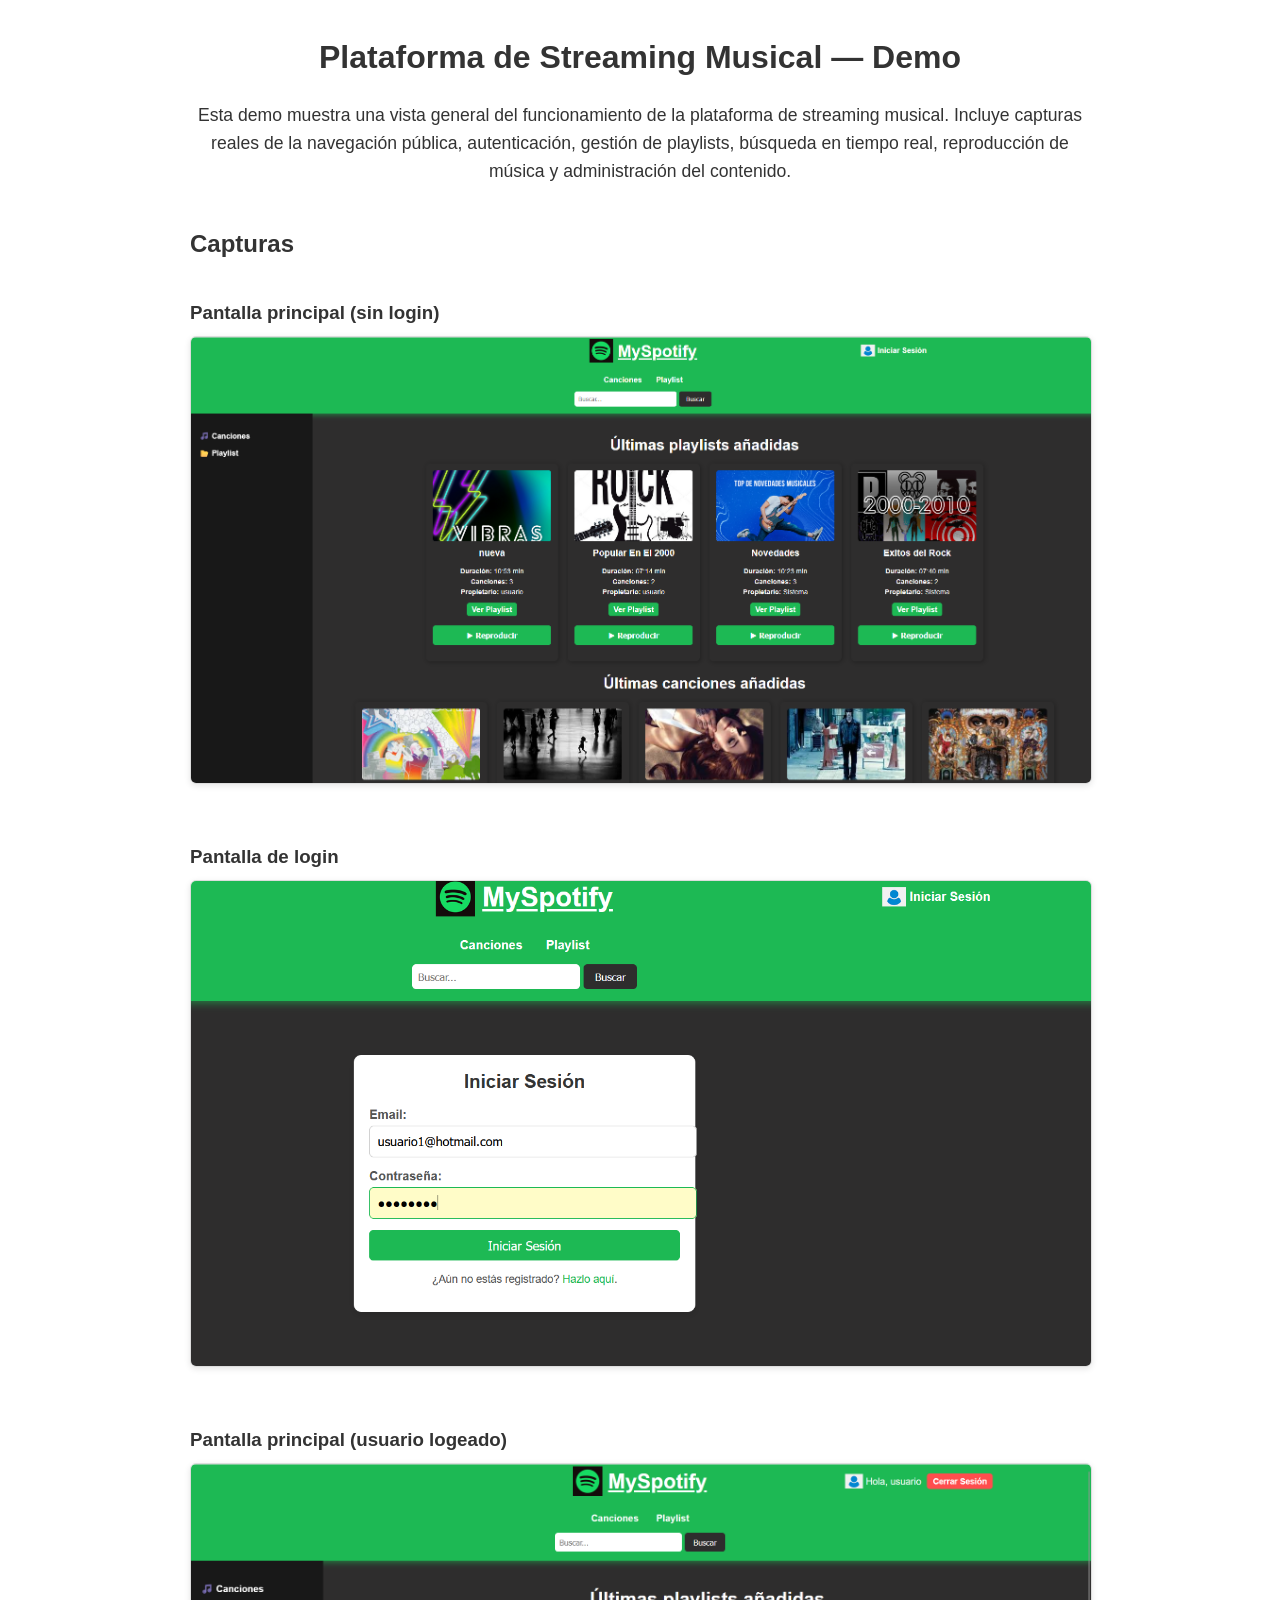
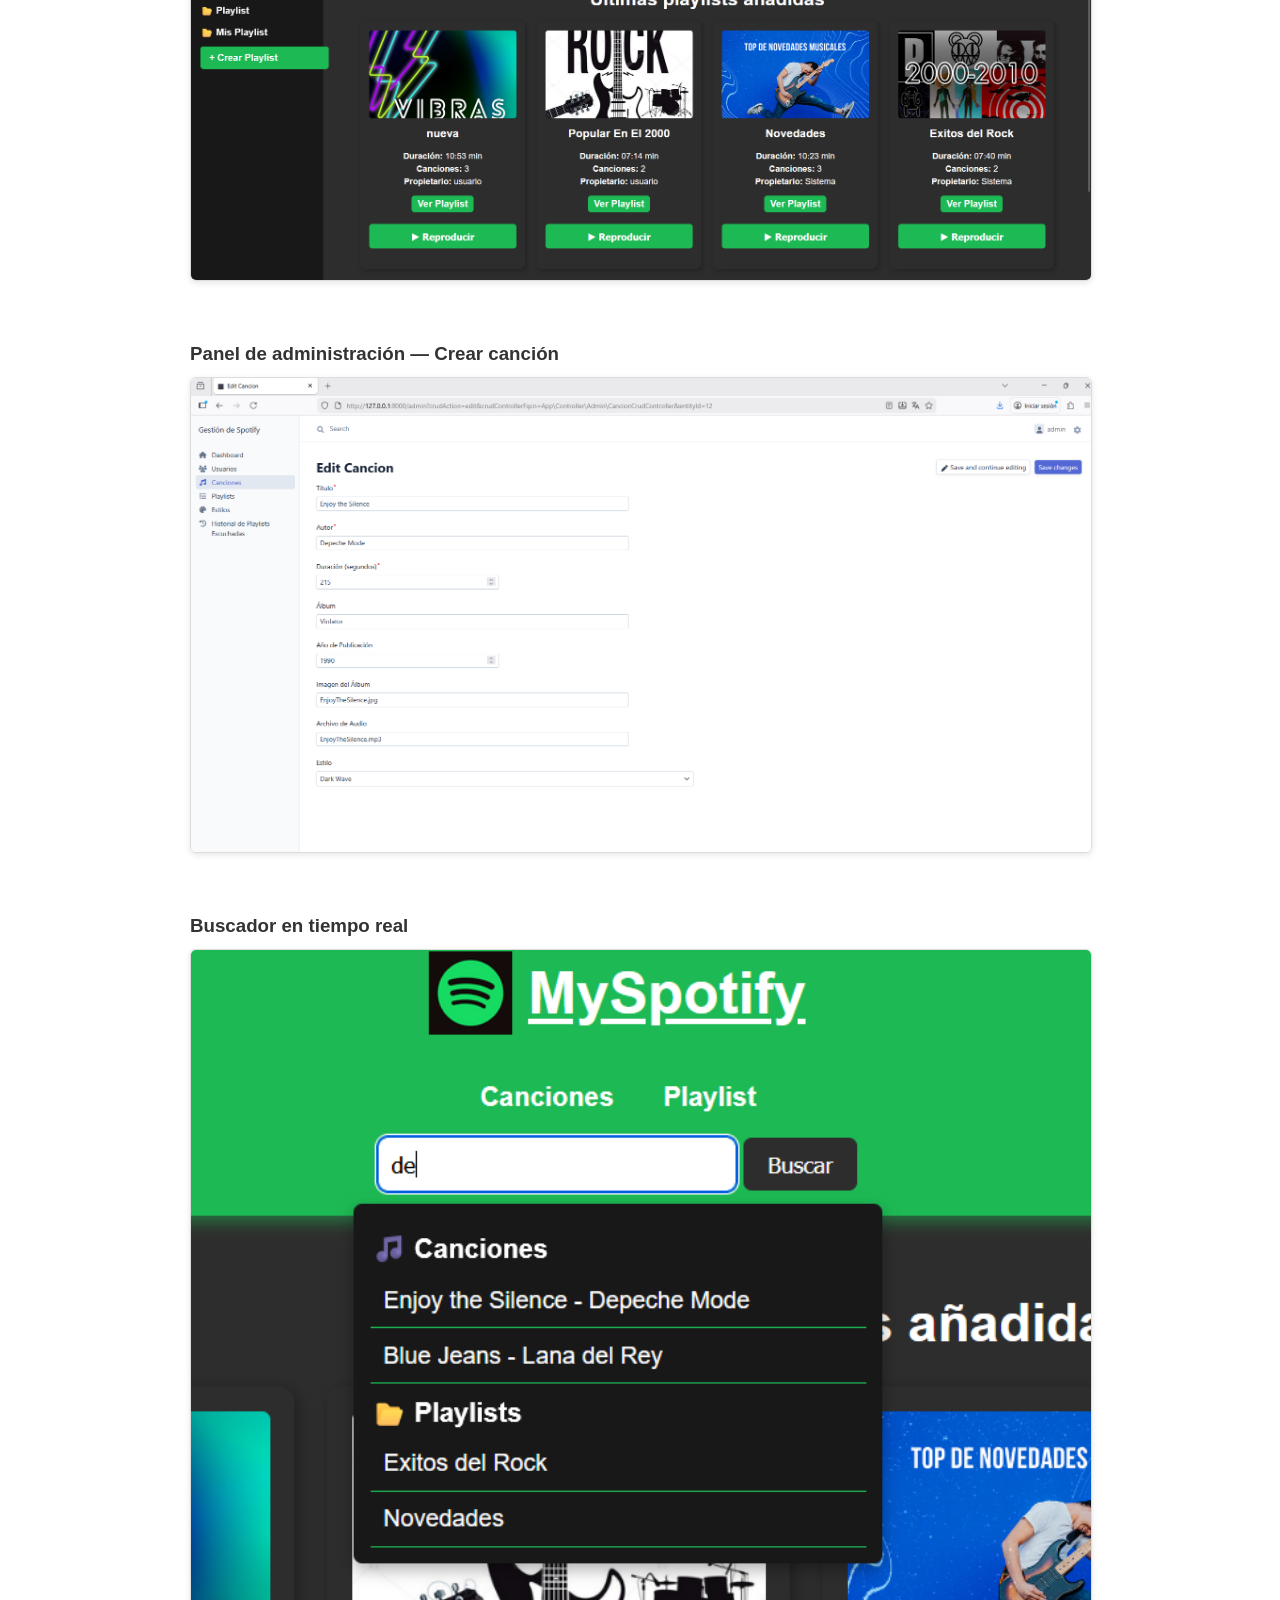
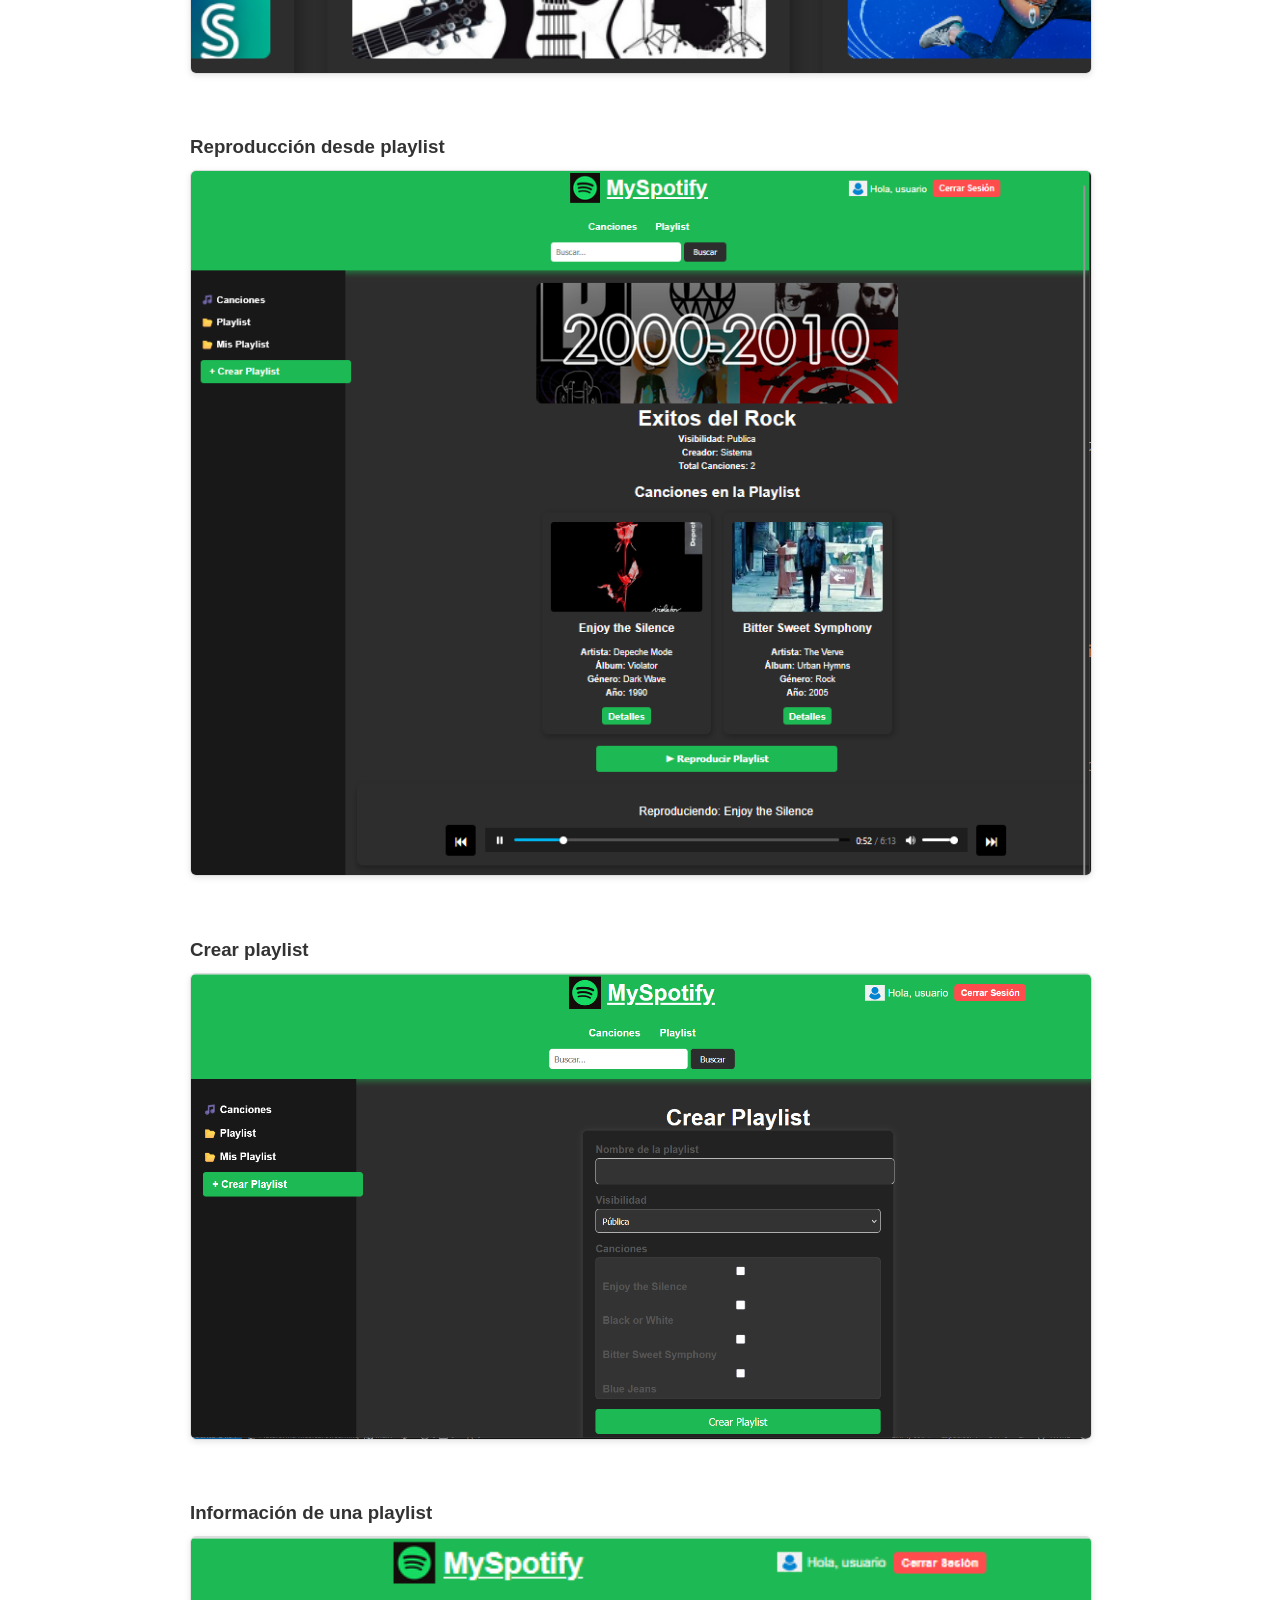
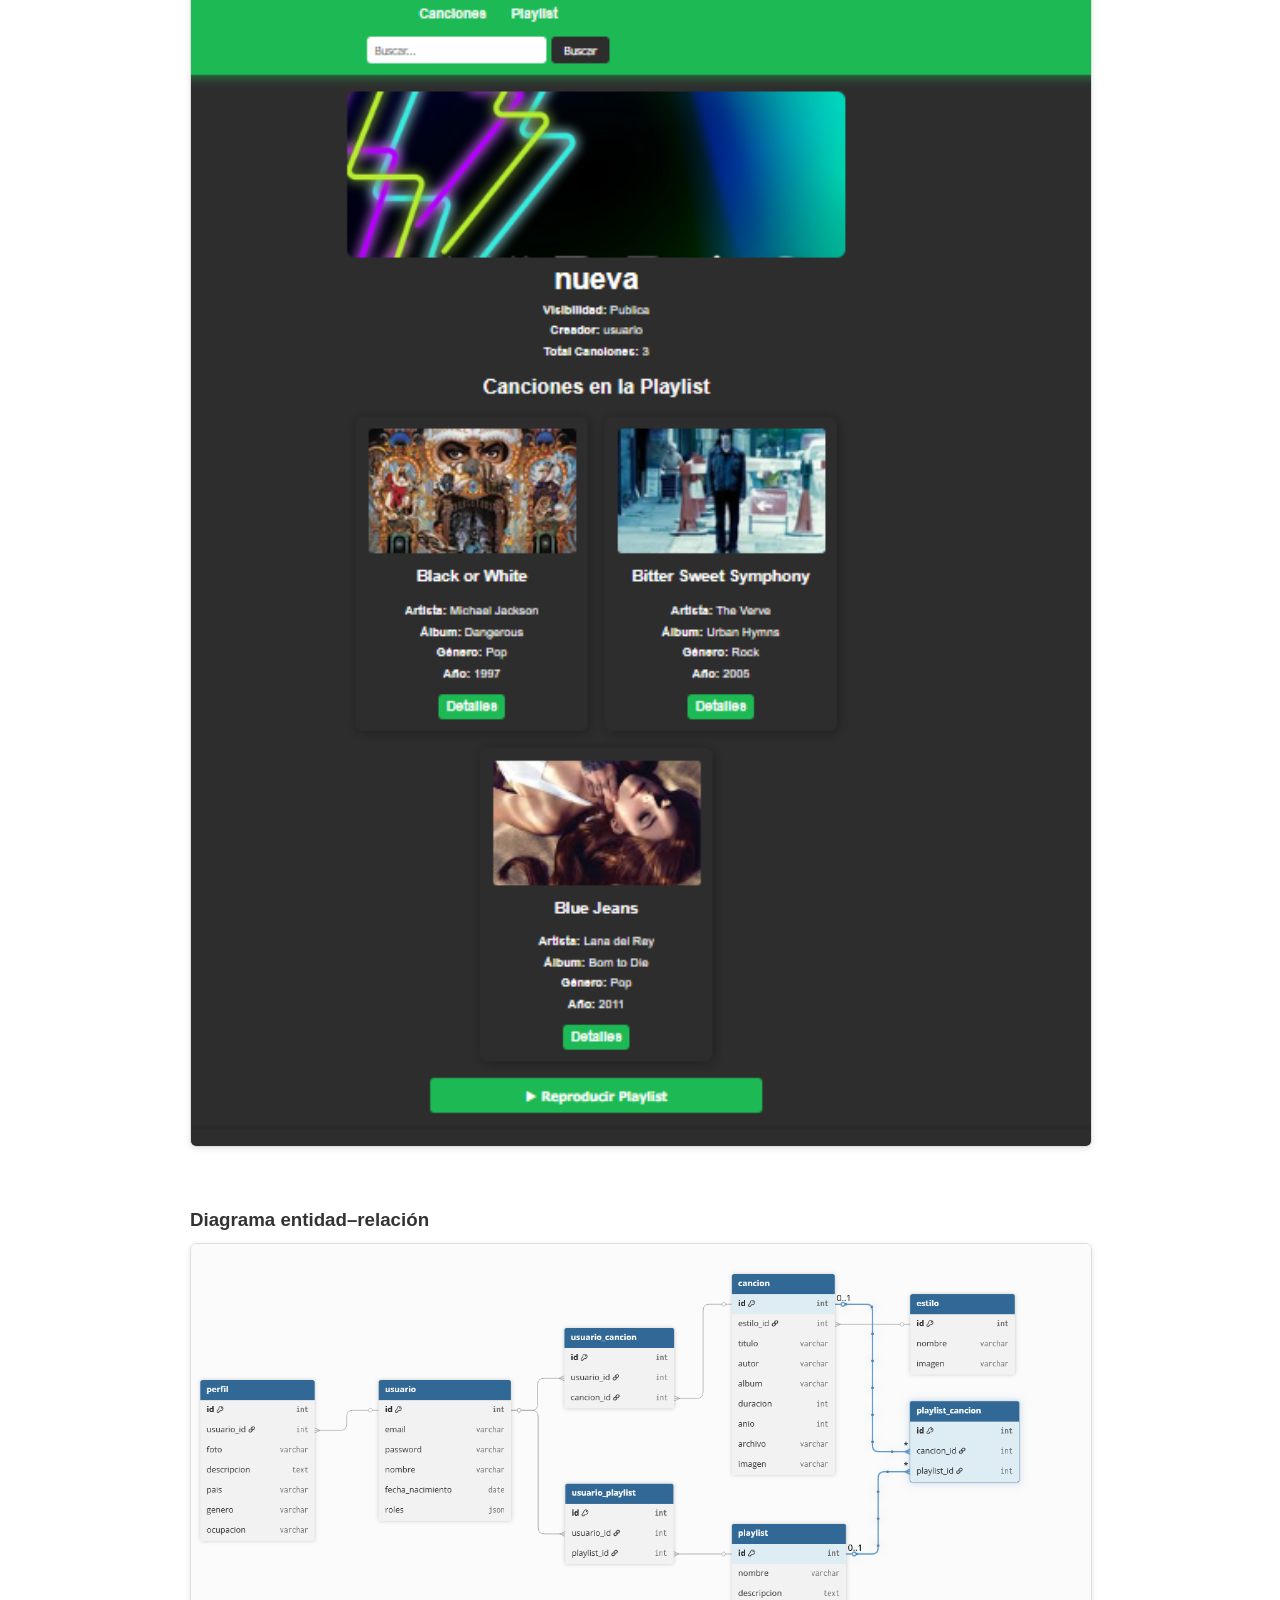
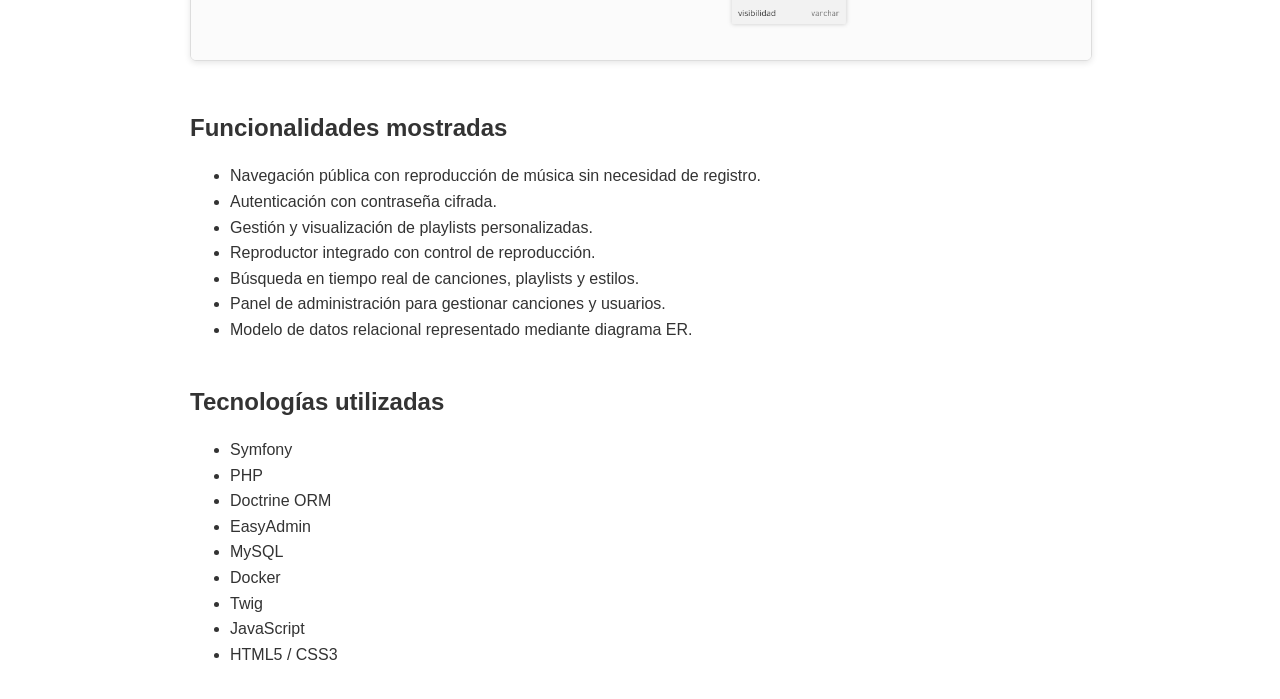
<file: docs/demo/index.html>
<!DOCTYPE html>
<html lang="es">
<head>
    <meta charset="UTF-8">
    <title>Demo — Plataforma de Streaming Musical</title>
    <link rel="stylesheet" href="style.css">
</head>
<body>

    <h1>Plataforma de Streaming Musical — Demo</h1>

    <p class="intro">
        Esta demo muestra una vista general del funcionamiento de la plataforma de streaming musical.
        Incluye capturas reales de la navegación pública, autenticación, gestión de playlists,
        búsqueda en tiempo real, reproducción de música y administración del contenido.
    </p>

    <h2>Capturas</h2>

    <div class="gallery">

        <div class="item">
            <h3>Pantalla principal (sin login)</h3>
            <img src="capturas/home_public.png" alt="Pantalla principal sin login">
        </div>

        <div class="item">
            <h3>Pantalla de login</h3>
            <img src="capturas/login.png" alt="Pantalla de login">
        </div>

        <div class="item">
            <h3>Pantalla principal (usuario logeado)</h3>
            <img src="capturas/home_user.png" alt="Pantalla principal usuario logeado">
        </div>

        <div class="item">
            <h3>Panel de administración — Crear canción</h3>
            <img src="capturas/admin_crear_cancion.png" alt="Crear canción en EasyAdmin">
        </div>

        <div class="item">
            <h3>Buscador en tiempo real</h3>
            <img src="capturas/buscador_a.png" alt="Buscador en tiempo real con la letra A">
        </div>

        <div class="item">
            <h3>Reproducción desde playlist</h3>
            <img src="capturas/reproductor_playlist.png" alt="Reproductor reproduciendo una playlist">
        </div>

        <div class="item">
            <h3>Crear playlist</h3>
            <img src="capturas/crear_playlist.png" alt="Formulario de creación de playlist">
        </div>

        <div class="item">
            <h3>Información de una playlist</h3>
            <img src="capturas/info_playlist.png" alt="Detalle de una playlist">
        </div>

        <div class="item">
            <h3>Diagrama entidad–relación</h3>
            <img src="capturas/diagrama_er.png" alt="Diagrama ER del sistema">
        </div>

    </div>

    <h2>Funcionalidades mostradas</h2>
    <ul>
        <li>Navegación pública con reproducción de música sin necesidad de registro.</li>
        <li>Autenticación con contraseña cifrada.</li>
        <li>Gestión y visualización de playlists personalizadas.</li>
        <li>Reproductor integrado con control de reproducción.</li>
        <li>Búsqueda en tiempo real de canciones, playlists y estilos.</li>
        <li>Panel de administración para gestionar canciones y usuarios.</li>
        <li>Modelo de datos relacional representado mediante diagrama ER.</li>
    </ul>

    <h2>Tecnologías utilizadas</h2>
    <ul>
        <li>Symfony</li>
        <li>PHP</li>
        <li>Doctrine ORM</li>
        <li>EasyAdmin</li>
        <li>MySQL</li>
        <li>Docker</li>
        <li>Twig</li>
        <li>JavaScript</li>
        <li>HTML5 / CSS3</li>
    </ul>

</body>
</html>
</file>
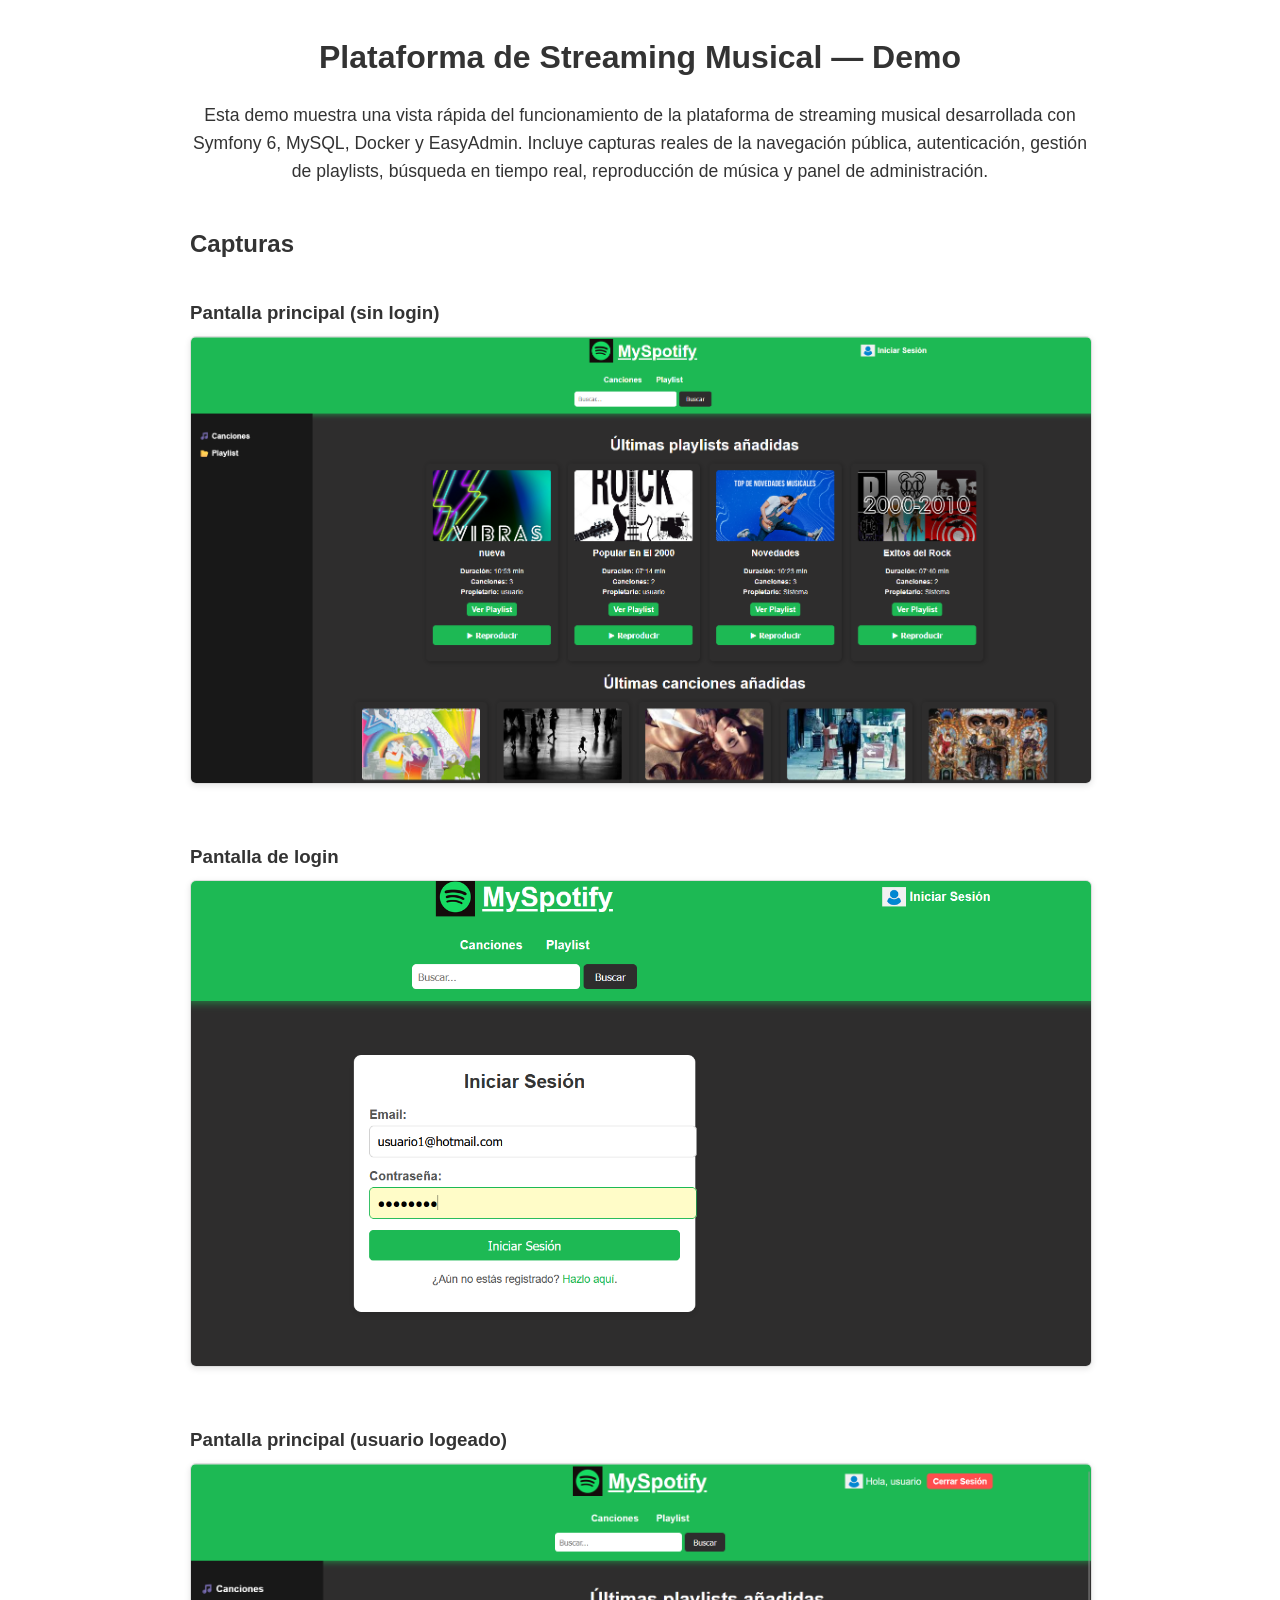
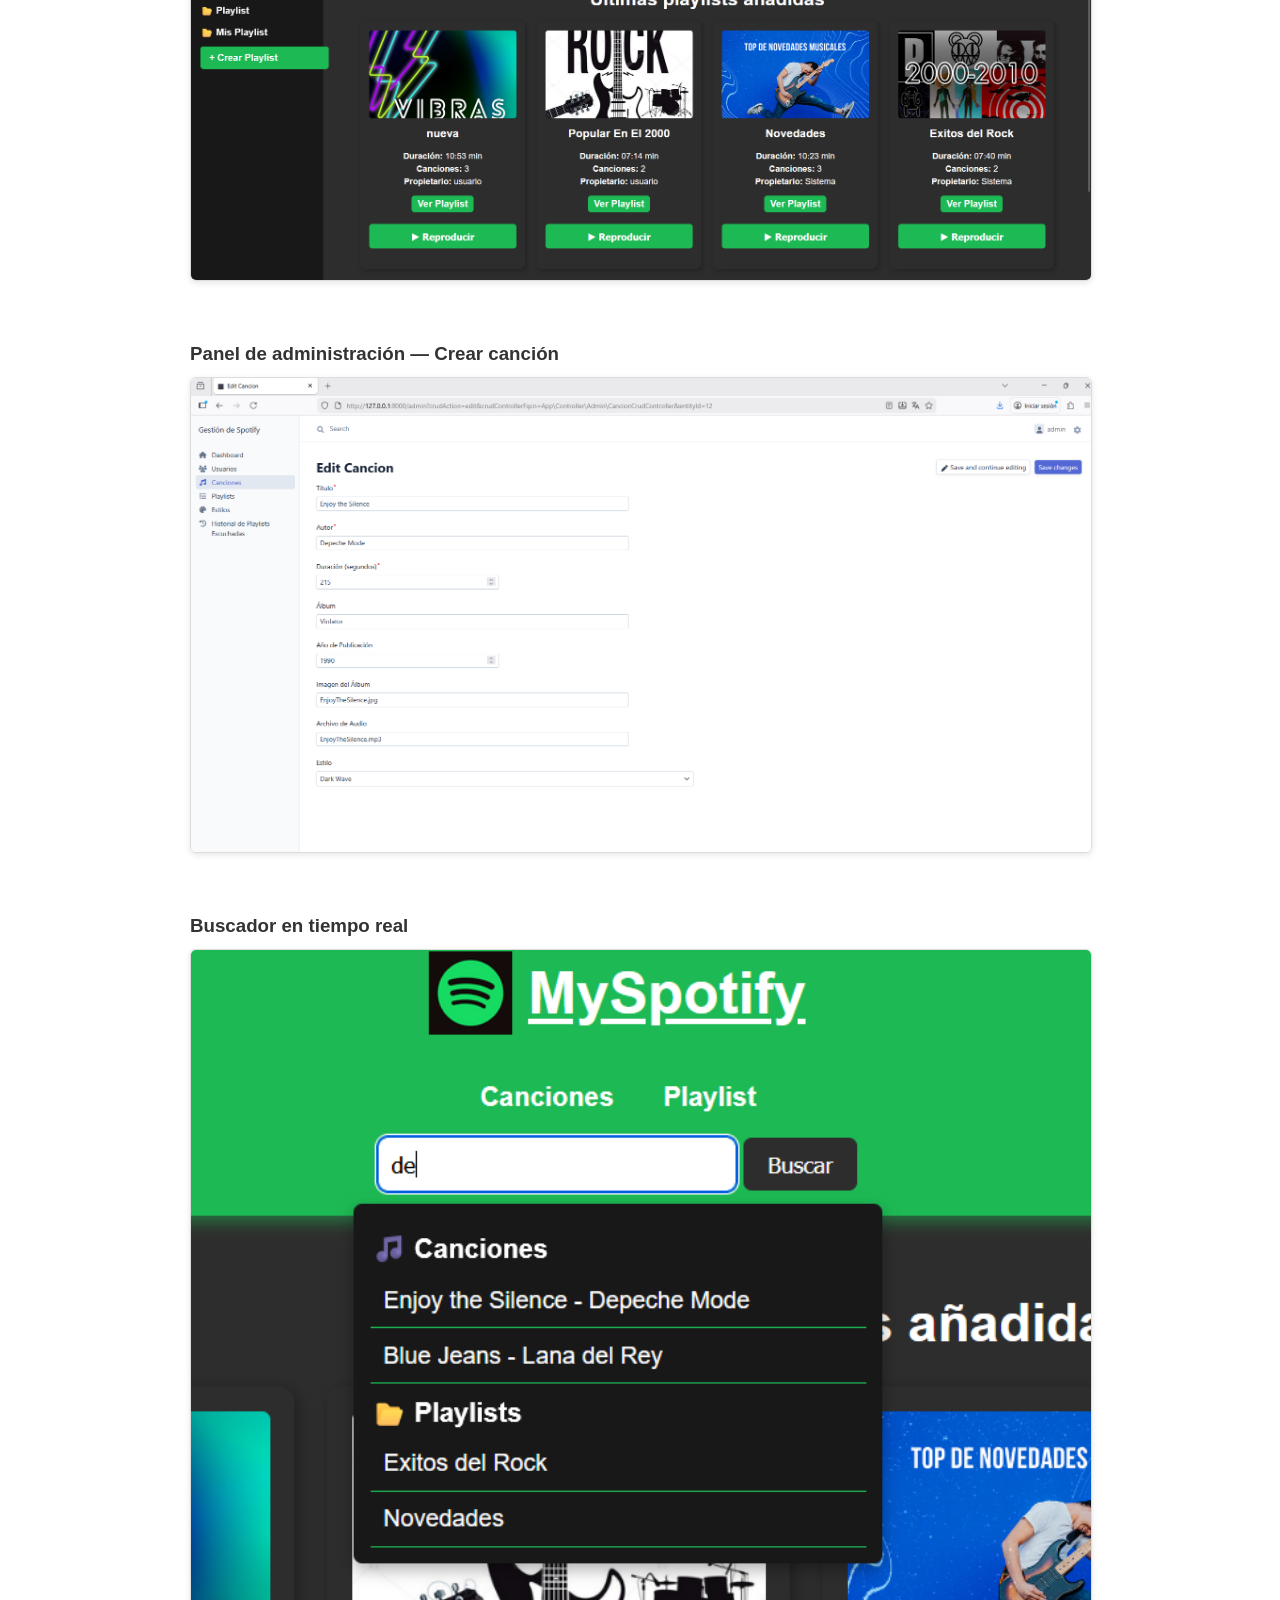
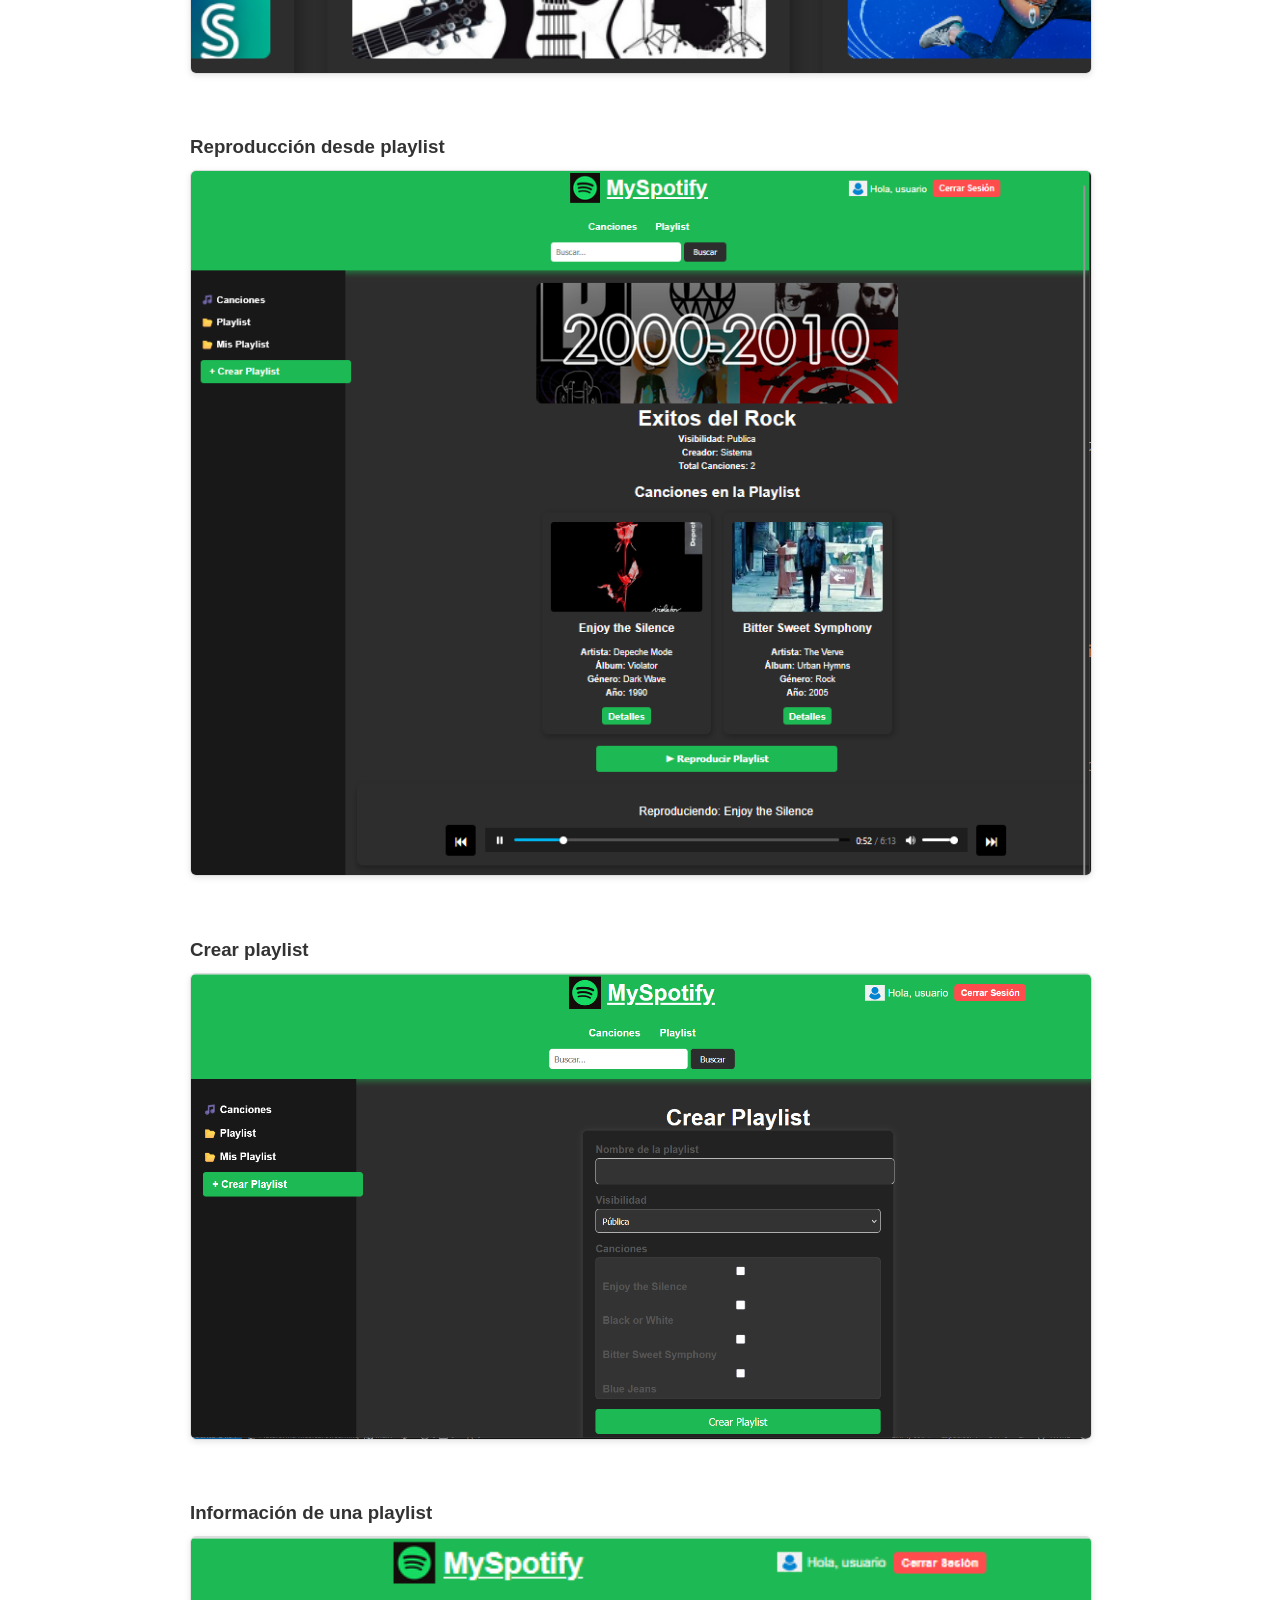
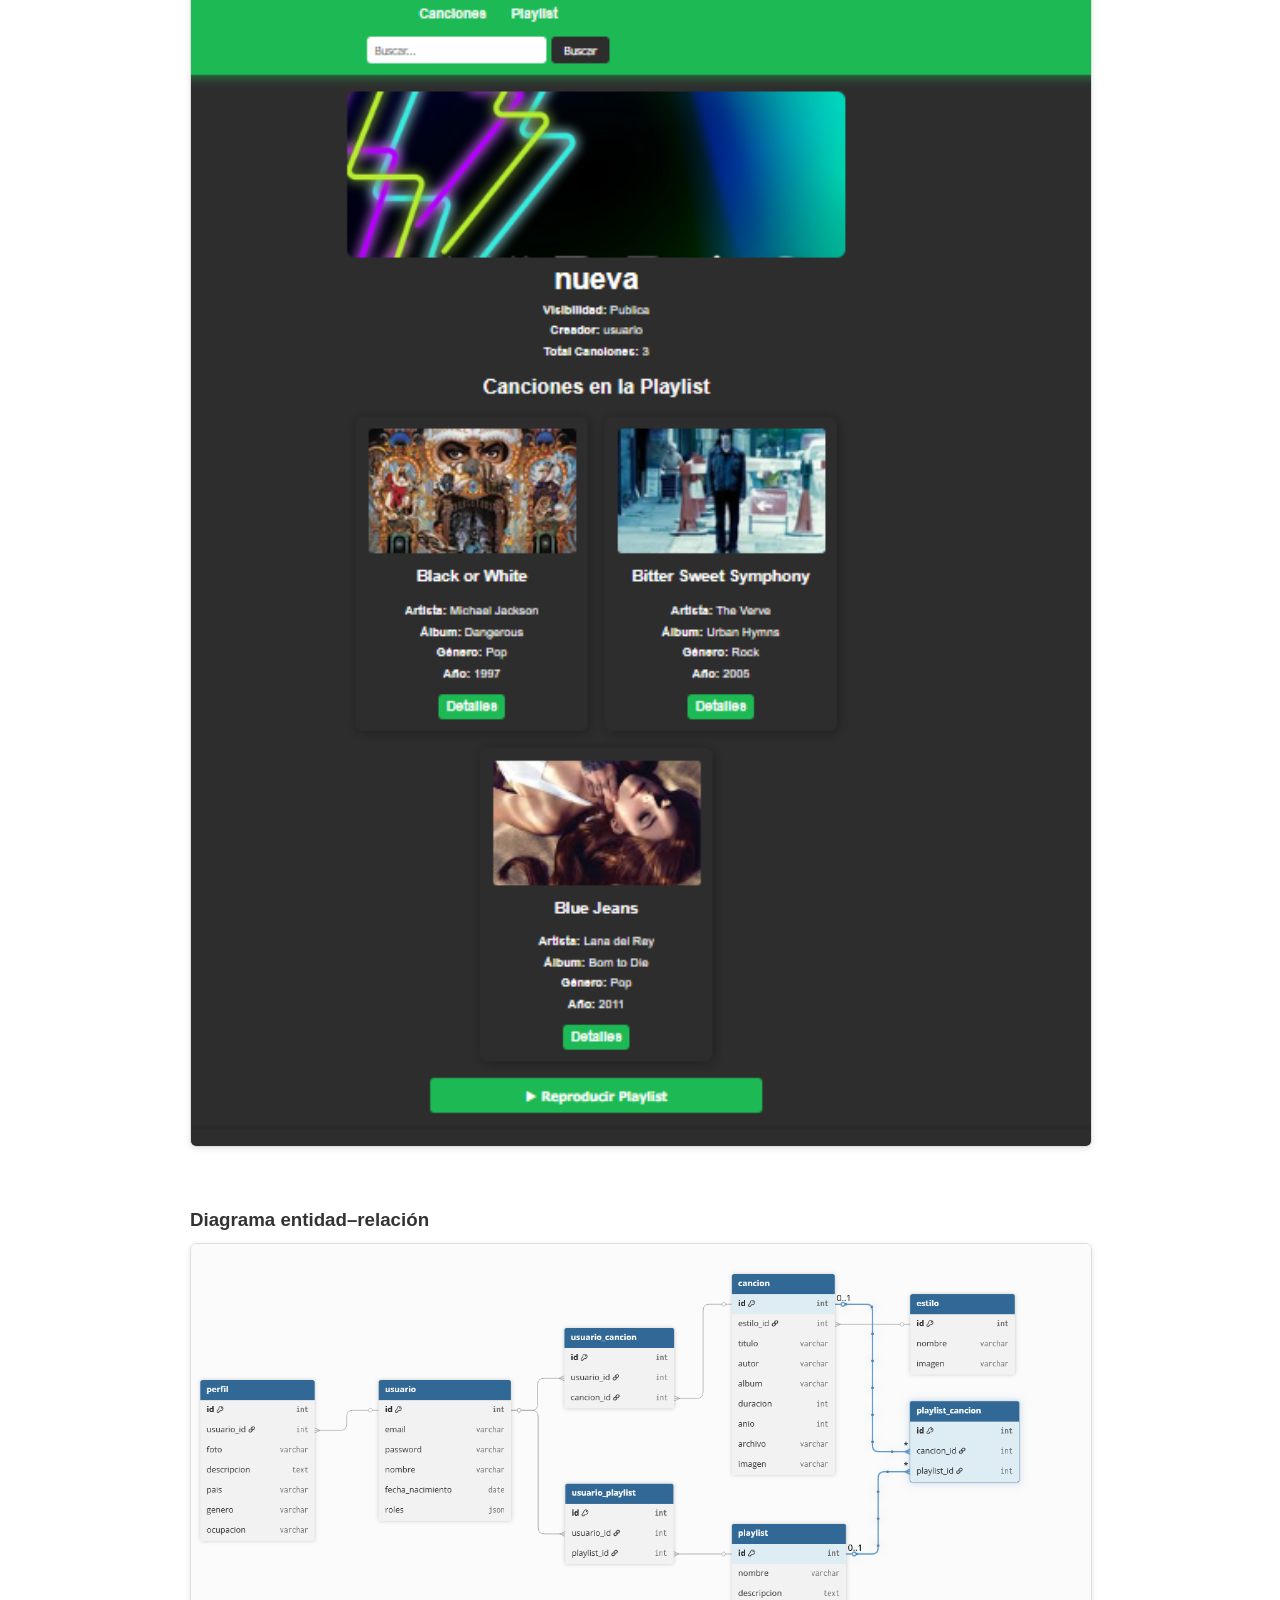
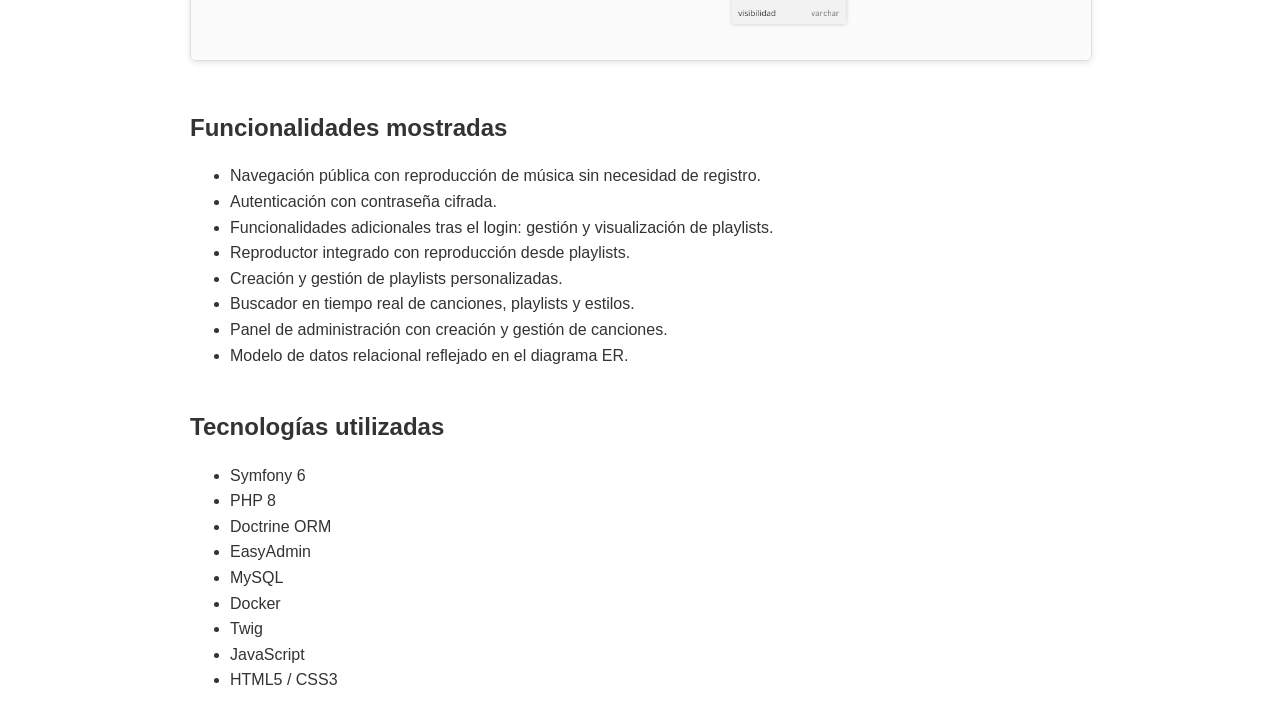
<file: docs/demo/demo.html>
<!DOCTYPE html>
<html lang="es">
<head>
    <meta charset="UTF-8">
    <title>Demo — Plataforma de Streaming Musical</title>
    <link rel="stylesheet" href="style.css">
</head>
<body>

    <h1>Plataforma de Streaming Musical — Demo</h1>
    <p class="intro">
        Esta demo muestra una vista rápida del funcionamiento de la plataforma de streaming musical desarrollada con Symfony 6,
        MySQL, Docker y EasyAdmin. Incluye capturas reales de la navegación pública, autenticación, gestión de playlists,
        búsqueda en tiempo real, reproducción de música y panel de administración.
    </p>

    <h2>Capturas</h2>

    <div class="gallery">

        <div class="item">
            <h3>Pantalla principal (sin login)</h3>
            <img src="capturas/home_public.png" alt="Pantalla principal sin login">
        </div>

        <div class="item">
            <h3>Pantalla de login</h3>
            <img src="capturas/login.png" alt="Pantalla de login">
        </div>

        <div class="item">
            <h3>Pantalla principal (usuario logeado)</h3>
            <img src="capturas/home_user.png" alt="Pantalla principal usuario logeado">
        </div>

        <div class="item">
            <h3>Panel de administración — Crear canción</h3>
            <img src="capturas/admin_crear_cancion.png" alt="Crear canción en EasyAdmin">
        </div>

        <div class="item">
            <h3>Buscador en tiempo real</h3>
            <img src="capturas/buscador_a.png" alt="Buscador en tiempo real con la letra A">
        </div>

        <div class="item">
            <h3>Reproducción desde playlist</h3>
            <img src="capturas/reproductor_playlist.png" alt="Reproductor reproduciendo una playlist">
        </div>

        <div class="item">
            <h3>Crear playlist</h3>
            <img src="capturas/crear_playlist.png" alt="Formulario de creación de playlist">
        </div>

        <div class="item">
            <h3>Información de una playlist</h3>
            <img src="capturas/info_playlist.png" alt="Detalle de una playlist">
        </div>

        <div class="item">
            <h3>Diagrama entidad–relación</h3>
            <img src="capturas/diagrama_er.png" alt="Diagrama ER del sistema">
        </div>

    </div>

    <h2>Funcionalidades mostradas</h2>
    <ul>
        <li>Navegación pública con reproducción de música sin necesidad de registro.</li>
        <li>Autenticación con contraseña cifrada.</li>
        <li>Funcionalidades adicionales tras el login: gestión y visualización de playlists.</li>
        <li>Reproductor integrado con reproducción desde playlists.</li>
        <li>Creación y gestión de playlists personalizadas.</li>
        <li>Buscador en tiempo real de canciones, playlists y estilos.</li>
        <li>Panel de administración con creación y gestión de canciones.</li>
        <li>Modelo de datos relacional reflejado en el diagrama ER.</li>
    </ul>

    <h2>Tecnologías utilizadas</h2>
    <ul>
        <li>Symfony 6</li>
        <li>PHP 8</li>
        <li>Doctrine ORM</li>
        <li>EasyAdmin</li>
        <li>MySQL</li>
        <li>Docker</li>
        <li>Twig</li>
        <li>JavaScript</li>
        <li>HTML5 / CSS3</li>
    </ul>

</body>
</html>
</file>
<file: docs/demo/style.css>
body {
    font-family: Arial, sans-serif;
    max-width: 900px;
    margin: 2rem auto;
    padding: 0 1rem;
    line-height: 1.6;
    color: #333;
}

h1 {
    text-align: center;
    margin-bottom: 1rem;
}

.intro {
    text-align: center;
    margin-bottom: 2rem;
    font-size: 1.1rem;
}

h2 {
    margin-top: 2.5rem;
    margin-bottom: 1rem;
}

.gallery {
    display: grid;
    gap: 2rem;
}

.item h3 {
    margin-bottom: 0.5rem;
}

.item img {
    width: 100%;
    border: 1px solid #ddd;
    border-radius: 6px;
    box-shadow: 0 2px 6px rgba(0,0,0,0.1);
}
</file>
